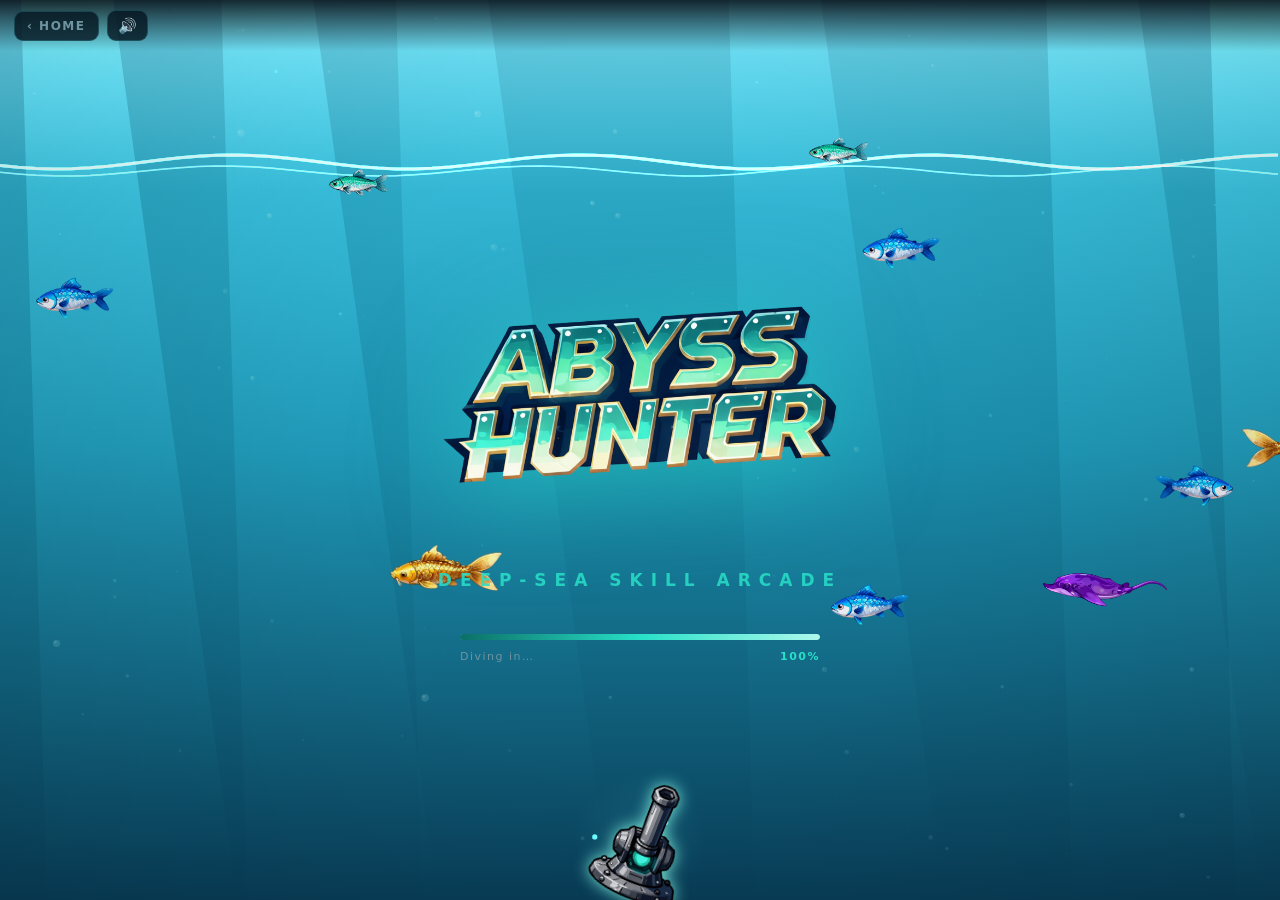
<file: fish-hunter/index.html>
<!DOCTYPE html>
<html lang="en">
<head>
<meta charset="UTF-8">
<meta name="viewport" content="width=device-width, initial-scale=1.0, maximum-scale=1.0, user-scalable=no">
<meta name="theme-color" content="#04111f">
<title>ABYSS HUNTER — Play</title>
<meta name="description" content="Play ABYSS HUNTER — a deep-sea skill arcade. Aim, fire, chain combos and out-hunt the table on a shared seeded board.">
<meta property="og:title" content="ABYSS HUNTER — Deep-Sea Skill Arcade">
<meta property="og:description" content="Dive the abyss. Out-hunt the table. Top 3 win the pot.">
<meta property="og:image" content="https://nextbytegames.com/assets/logo.png">
<meta property="og:type" content="website">
<meta name="twitter:card" content="summary_large_image">
<link rel="icon" type="image/png" href="assets/logo.png">
<link rel="manifest" href="/manifest.json">
<link rel="apple-touch-icon" href="/assets/icon-192.png">
<meta name="apple-mobile-web-app-capable" content="yes">
<meta name="apple-mobile-web-app-title" content="Abyss Hunter">
<link rel="stylesheet" href="style.css">
</head>
<body>

<!-- ══════════ GAME SHELL ══════════ -->
<div id="shell">

  <!-- top HUD — three zones: utility · score/time/combo · credits/exit -->
  <header id="hud">
    <div class="hud-zone hud-left">
      <a id="back-btn" href="/" title="Back to Home">‹ HOME</a>
      <button id="mute-btn" title="Sound on/off">🔊</button>
    </div>

    <div class="hud-zone hud-center">
      <div class="hud-block score-block">
        <span class="hud-label">SCORE</span>
        <span class="hud-value" id="hud-score">0</span>
      </div>
      <div class="hud-block">
        <span class="hud-label">TIME</span>
        <span class="hud-value" id="hud-time">90</span>
      </div>
      <div class="hud-block combo-block" id="combo-block">
        <span class="hud-label">COMBO</span>
        <span class="hud-value combo" id="hud-combo">x1</span>
        <div class="combo-meter"><div class="combo-fill" id="combo-fill"></div></div>
      </div>
    </div>

    <div class="hud-zone hud-right">
      <div id="wallet-hud" title="Your credits"><span class="coin-ico"></span><span id="wallet-val">0</span></div>
      <button id="exit-btn" title="Exit to menu">⤬ EXIT</button>
    </div>

    <!-- kept for game-state JS; hidden in-play (lobby shows its own pills) -->
    <div id="balance-hud" title="Your balance" style="display:none"><span class="coin-ico"></span><span id="bal-val">10,000</span></div>
    <div id="xp-hud" title="Your XP" style="display:none"><span class="xp-ico">⭐</span><span id="xp-val">0</span> XP</div>
    <div class="hud-block" style="display:none"><span class="hud-label">CREDITS</span><span class="credits-val"><span class="coin-ico"></span><span class="hud-value gold" id="hud-credits">0</span></span></div>
  </header>

  <!-- the game canvas -->
  <canvas id="game"></canvas>

  <!-- center-screen event callout (boss · big catch · combo milestones) -->
  <div id="callout" class="callout"></div>

  <!-- bottom weapon bar -->
  <footer id="weapon-bar">
    <button class="wpn-btn" id="wpn-down" aria-label="Lower weapon power">−</button>
    <div class="wpn-info">
      <span class="wpn-label">CANNON</span>
      <span class="wpn-level" id="wpn-level">LV 1</span>
      <span class="wpn-cost" id="wpn-cost">cost 1 / shot</span>
    </div>
    <button class="wpn-btn" id="wpn-up" aria-label="Raise weapon power">+</button>
    <button id="wpn-mode" class="wpn-mode">SPREAD</button>
  </footer>

</div>

<!-- ══════════ BOOT / SPLASH ══════════ -->
<div id="overlay-boot" class="overlay boot">
  <div class="boot-inner">
    <!-- ludo.ai hook: drop assets/logo.png and it replaces the text logo automatically -->
    <img id="boot-logo-img" alt="" />
    <div id="boot-logo-text" class="boot-logo">ABYSS<span>HUNTER</span></div>
    <div class="boot-sub">DEEP-SEA SKILL ARCADE</div>

    <div class="loading-wrap">
      <div class="loading-track"><div id="loading-fill" class="loading-fill"></div></div>
      <div class="loading-row">
        <span id="loading-msg">Charting the depths…</span>
        <span id="loading-pct">0%</span>
      </div>
    </div>
  </div>
</div>

<!-- ══════════ MENU / LOBBY OVERLAY ══════════ -->
<div id="overlay-start" class="overlay lobby2 hidden">
  <div class="lobby2-inner">

    <!-- persistent lobby top bar -->
    <header class="lobby-bar">
      <div class="lobby-brand">
        <img id="menu-logo-img" class="menu-logo-img2" alt="ABYSS HUNTER" />
        <div class="ov-logo lobby2-logotext" id="menu-logo-text">ABYSS<span>HUNTER</span></div>
      </div>
      <div class="lobby-bar-right">
        <div class="stat-pill bal" title="Your balance"><span class="coin-ico"></span><span id="lobby-wallet">0</span></div>
        <div class="stat-pill xp" title="Your XP"><span class="xp-ico">⭐</span><span id="lobby-xp">0</span> XP</div>
        <a class="pill-btn" href="/" title="Back to Portal">‹ PORTAL</a>
      </div>
    </header>

    <!-- the lobby proper -->
    <div id="rooms-view" class="rooms-view">

      <!-- featured weekly tournament banner -->
      <div class="lobby-banner">
        <div class="banner-main">
          <div class="banner-kicker">WEEKLY TOURNAMENT · TOP 3 WIN THE POT</div>
          <div class="banner-title">DIVE THE ABYSS. OUT-HUNT THE TABLE.</div>
          <div class="banner-sub" id="menu-daily">Daily challenge — same fish for all</div>
        </div>
        <button id="btn-practice" class="banner-cta">FREE PRACTICE ›</button>
      </div>

      <div class="rooms-head">
        <div class="rooms-title">CHOOSE A TABLE</div>
        <div class="rooms-sub">Same seeded board for everyone &middot; best score wins &middot; 90s</div>
        <div class="rooms-actions">
          <button id="btn-daily" class="rooms-act-btn">🎯 DAILY QUESTS</button>
          <button id="btn-skins" class="rooms-act-btn">🎨 CANNON SKINS</button>
        </div>
      </div>

      <div class="lobby-main">
        <div id="rooms-list" class="rooms-list"></div>
        <aside class="lobby-side">
          <div class="panel-title">WEEKLY · BEST SCORES</div>
          <div class="prize-line">WEEKLY PRIZE — TOP 3 WIN</div>
          <div id="menu-lb" class="weekly-lb"></div>
          <details class="how-to">
            <summary>How to play</summary>
            <div class="ov-rules">
              <div class="rule"><span class="rk">AIM</span> Move your pointer — the cannon tracks it.</div>
              <div class="rule"><span class="rk">FIRE</span> Click / tap and hold to shoot.</div>
              <div class="rule"><span class="rk">POWER</span> Shoot the glowing orbs to activate power-ups.</div>
              <div class="rule"><span class="rk">GOAL</span> Highest score before the clock runs out.</div>
            </div>
          </details>
        </aside>
      </div>

    </div>
    <div id="soon-msg" class="soon-msg"></div>
  </div>
</div>

<!-- GAME OVER OVERLAY -->
<div id="overlay-end" class="overlay hidden">
  <div class="ov-card">
    <div class="ov-result">RUN COMPLETE</div>
    <div class="end-score" id="end-score">0</div>
    <div class="end-line">Best hunt this run: <strong id="end-biggest">—</strong></div>
    <div class="end-line" id="end-pb"></div>
    <div class="end-stats" id="end-stats"></div>
    <div class="end-daily" id="end-daily"></div>
    <div class="end-lb" id="end-lb"></div>
    <button id="btn-again" class="big-btn">HUNT AGAIN</button>
    <a class="text-link" href="/">← Back to Home</a>
  </div>
</div>

<!-- CREDITS / PROFILE -->
<div id="overlay-credits" class="overlay hidden">
  <div class="ov-card">
    <div class="ov-result">YOUR PROFILE</div>
    <div id="credits-stats" class="credits-stats"></div>
    <button id="credits-close" class="big-btn">DONE</button>
  </div>
</div>

<!-- MULTIPLAYER table choice -->
<div id="overlay-multi" class="overlay hidden">
  <div class="ov-card">
    <div class="ov-result">MULTIPLAYER</div>
    <p class="ov-tag">Same seeded board for everyone — best score wins.</p>
    <div class="ov-mode" id="multi-mode">
      <button class="mode-btn" data-fmt="1v1">
        <span class="mode-name">1v1 DUEL</span>
        <span class="mode-sub">head to head · winner takes the pot</span>
      </button>
      <button class="mode-btn" data-fmt="4p">
        <span class="mode-name">4 PLAYERS</span>
        <span class="mode-sub">4-player table · top finishers cash</span>
      </button>
    </div>
    <a id="multi-close" class="text-link">← Back</a>
  </div>
</div>

<!-- SEAT selection -->
<div id="overlay-seat" class="overlay hidden">
  <div class="ov-card seat-card">
    <div class="ov-result">PICK YOUR SEAT</div>
    <p class="ov-tag" id="seat-sub">Choose where you sit.</p>
    <div class="seat-table" id="seat-table"></div>
    <a id="seat-close" class="text-link">← Back</a>
  </div>
</div>

<!-- CANNON SHOP -->
<div id="overlay-daily" class="overlay hidden">
  <div class="ov-card">
    <div class="ov-result">DAILY QUESTS</div>
    <div id="daily-list" class="daily-list"></div>
    <button id="daily-close" class="big-btn">DONE</button>
  </div>
</div>

<div id="overlay-shop" class="overlay hidden">
  <div class="ov-card shop-card">
    <div class="ov-result">CANNON SHOP</div>
    <div class="shop-wallet">You have <strong id="shop-wallet">0</strong> XP</div>
    <div id="shop-grid" class="shop-grid"></div>
    <button id="shop-close" class="big-btn">DONE</button>
  </div>
</div>

<script src="wallet.js"></script>
<script>(function(){var s=document.createElement("script");s.src="game.js";document.body.appendChild(s);})();</script>
<script type="module" src="tournament.js"></script>
<script>if('serviceWorker' in navigator){window.addEventListener('load',function(){navigator.serviceWorker.register('/sw.js',{scope:'/'}).catch(function(){});});}</script>
</body>
</html>
</file>
<file: fish-hunter/style.css>
/* ══════════════════════════════════════════════
   ABYSS HUNTER — mature deep-sea shooting arcade
   ══════════════════════════════════════════════ */

:root{
  --bg-0:#02080f;
  --bg-1:#04121f;
  --bg-2:#082236;
  --teal:#28e0c8;
  --teal-dim:#137e75;
  --gold:#ffce63;
  --gold-deep:#e8a32c;
  --ink:#cfe9ef;
  --ink-dim:#6f93a0;
  --danger:#ff5d6c;
  --glass:rgba(8,30,46,.62);
  --glass-line:rgba(70,200,210,.22);
  --font:'Segoe UI',system-ui,-apple-system,sans-serif;
}

*{margin:0;padding:0;box-sizing:border-box;-webkit-tap-highlight-color:transparent;}

html,body{
  height:100%;width:100%;overflow:hidden;background:var(--bg-0);
  font-family:var(--font);color:var(--ink);
  user-select:none;-webkit-user-select:none;
  overscroll-behavior:none;
}

/* ── SHELL ── */
#shell{position:fixed;inset:0;display:flex;flex-direction:column;}

#game{
  flex:1;display:block;width:100%;height:100%;
  touch-action:none;cursor:crosshair;
}

/* ── TOP HUD ── */
#hud{
  position:absolute;top:0;left:0;right:0;z-index:5;
  display:flex;align-items:center;gap:10px;
  padding:10px 14px;
  background:linear-gradient(180deg,rgba(2,8,15,.85) 0%,rgba(2,8,15,0) 100%);
  pointer-events:none;
}
#hud .hud-block{pointer-events:none;}

#back-btn{
  pointer-events:auto;
  font-size:12px;letter-spacing:1.5px;font-weight:700;
  color:var(--ink-dim);text-decoration:none;
  padding:7px 12px;border:1px solid var(--glass-line);border-radius:9px;
  background:var(--glass);backdrop-filter:blur(6px);
  transition:.18s;white-space:nowrap;
}
#back-btn:hover{color:var(--teal);border-color:var(--teal);}

#mute-btn{
  pointer-events:auto;font-size:15px;line-height:1;cursor:pointer;
  padding:7px 10px;border:1px solid var(--glass-line);border-radius:9px;
  background:var(--glass);backdrop-filter:blur(6px);transition:.16s;
}
#mute-btn:hover{border-color:var(--teal);}
#mute-btn:active{transform:scale(.92);}

.hud-block{
  display:flex;flex-direction:column;align-items:center;
  min-width:62px;padding:5px 12px;border-radius:11px;
  background:var(--glass);border:1px solid var(--glass-line);
  backdrop-filter:blur(6px);
}
.hud-label{font-size:9px;letter-spacing:2px;color:var(--ink-dim);font-weight:700;}
.hud-value{font-size:20px;font-weight:800;line-height:1.05;letter-spacing:.5px;
  font-variant-numeric:tabular-nums;text-shadow:0 0 14px rgba(40,224,200,.4);}
.hud-value.gold{color:var(--gold);text-shadow:0 0 14px rgba(255,206,99,.45);}
.hud-value.combo{color:var(--teal);}

#exit-btn{
  pointer-events:auto;display:none;margin-left:8px;
  font-size:12px;letter-spacing:1.5px;font-weight:800;
  color:var(--danger);text-decoration:none;cursor:pointer;
  padding:8px 13px;border:1px solid rgba(255,93,108,.4);border-radius:9px;
  background:rgba(255,93,108,.08);backdrop-filter:blur(6px);
  transition:.16s;white-space:nowrap;
}
#exit-btn:hover{background:rgba(255,93,108,.2);border-color:var(--danger);
  box-shadow:0 0 18px rgba(255,93,108,.35);}
#exit-btn:active{transform:scale(.94);}
body.playing #exit-btn{display:block;}

.combo-block{margin-left:auto;transition:transform .15s,opacity .25s;opacity:.55;}
.combo-block.live{opacity:1;transform:scale(1.06);
  box-shadow:0 0 22px rgba(40,224,200,.35);border-color:var(--teal);}

/* ── WEAPON BAR ── */
#weapon-bar{
  position:absolute;bottom:14px;left:14px;z-index:5;
  display:flex;align-items:center;gap:12px;
  padding:7px 9px;border-radius:14px;
  background:var(--glass);border:1px solid var(--glass-line);
  backdrop-filter:blur(8px);box-shadow:0 8px 30px rgba(0,0,0,.4);
}
.wpn-btn{
  width:42px;height:42px;border-radius:12px;font-size:24px;font-weight:700;
  color:var(--ink);background:rgba(40,224,200,.08);
  border:1px solid var(--glass-line);cursor:pointer;transition:.14s;
  display:flex;align-items:center;justify-content:center;line-height:1;
}
.wpn-btn:hover{background:rgba(40,224,200,.2);border-color:var(--teal);color:var(--teal);}
.wpn-btn:active{transform:scale(.92);}
.wpn-info{display:flex;flex-direction:column;align-items:center;min-width:120px;}
.wpn-label{font-size:9px;letter-spacing:3px;color:var(--ink-dim);font-weight:700;}
.wpn-level{font-size:18px;font-weight:800;color:var(--gold);letter-spacing:1px;}
.wpn-cost{font-size:10px;color:var(--ink-dim);letter-spacing:.5px;}

/* HUD stats + weapon bar appear ONLY in-game; PORTAL button always shows */
.hud-block{display:none;}
body.playing .hud-block{display:flex;}
#weapon-bar{display:none;}
body.playing #weapon-bar{display:flex;}

/* ── OVERLAYS ── */
.overlay{
  position:fixed;inset:0;z-index:20;
  display:flex;align-items:center;justify-content:center;padding:20px;
  background:radial-gradient(circle at 50% 35%,rgba(8,40,60,.55),rgba(2,8,15,.93));
  backdrop-filter:blur(4px);
}
.overlay.hidden{display:none;}

/* ── BOOT / SPLASH ── */
.overlay.boot{
  background:transparent;backdrop-filter:none;
  transition:opacity .6s ease;flex-direction:column;
}
.overlay.boot.fade{opacity:0;pointer-events:none;}
.boot-inner{display:flex;flex-direction:column;align-items:center;
  animation:bootRise .9s cubic-bezier(.2,.8,.2,1) both;}
@keyframes bootRise{from{opacity:0;transform:translateY(24px) scale(.96);}to{opacity:1;transform:none;}}

#boot-logo-img{max-width:min(84vw,560px);display:none;
  filter:drop-shadow(0 12px 50px rgba(40,224,200,.5));
  animation:logoFloat 4s ease-in-out infinite;}
.boot-logo{
  font-size:clamp(54px,15vw,128px);font-weight:900;letter-spacing:5px;line-height:.84;
  text-align:center;color:#eafcff;
  text-shadow:0 0 50px rgba(40,224,200,.65),0 0 120px rgba(40,224,200,.35),0 8px 36px rgba(0,0,0,.7);
  animation:logoGlow 2.6s ease-in-out infinite,logoFloat 4s ease-in-out infinite;
}
.boot-logo span{display:block;color:var(--teal);
  background:linear-gradient(180deg,#aef9ec,#28e0c8 55%,#1aa897);
  -webkit-background-clip:text;background-clip:text;-webkit-text-fill-color:transparent;
  text-shadow:0 0 60px rgba(40,224,200,.9);}
@keyframes logoGlow{0%,100%{filter:brightness(1);}50%{filter:brightness(1.2);}}
@keyframes logoFloat{0%,100%{transform:translateY(0);}50%{transform:translateY(-12px);}}
.boot-sub{margin-top:18px;font-size:clamp(12px,2.6vw,17px);letter-spacing:8px;
  color:var(--teal);font-weight:700;opacity:.85;
  animation:subPulse 2.6s ease-in-out infinite;}
@keyframes subPulse{0%,100%{opacity:.5;}50%{opacity:.95;}}

/* dive transition — title plunges upward as the camera sinks */
.overlay.boot.dive .boot-inner{animation:diveUp .9s cubic-bezier(.5,0,.85,.3) forwards;}
@keyframes diveUp{to{transform:translateY(-72vh) scale(1.35);opacity:0;filter:blur(6px);}}

.loading-wrap{margin-top:44px;width:min(78vw,360px);}
.loading-track{height:6px;border-radius:6px;overflow:hidden;
  background:rgba(120,220,230,.12);box-shadow:inset 0 0 0 1px rgba(120,220,230,.15);}
.loading-fill{height:100%;width:0%;border-radius:6px;
  background:linear-gradient(90deg,#0b6f66,#28e0c8,#aef9ec);
  box-shadow:0 0 18px rgba(40,224,200,.7);transition:width .12s linear;}
.loading-row{display:flex;justify-content:space-between;margin-top:10px;
  font-size:11px;letter-spacing:1.5px;color:var(--ink-dim);font-variant-numeric:tabular-nums;}
#loading-pct{color:var(--teal);font-weight:800;}

.ov-card{
  width:min(440px,94vw);max-height:94vh;overflow:auto;text-align:center;
  padding:30px 26px;border-radius:22px;
  background:linear-gradient(165deg,rgba(10,34,52,.96),rgba(3,14,24,.97));
  border:1px solid var(--glass-line);
  box-shadow:0 20px 70px rgba(0,0,0,.6),inset 0 1px 0 rgba(120,220,230,.12);
}

.ov-logo{
  font-size:40px;font-weight:900;letter-spacing:3px;line-height:.95;
  color:var(--ink);text-shadow:0 0 30px rgba(40,224,200,.5);
}
.ov-logo span{display:block;color:var(--teal);font-size:40px;}
.ov-tag{margin:14px 0 18px;font-size:13px;line-height:1.5;color:var(--ink-dim);}

.ov-rules{
  text-align:left;display:flex;flex-direction:column;gap:9px;
  margin-bottom:18px;padding:14px;border-radius:14px;
  background:rgba(0,0,0,.22);border:1px solid rgba(70,200,210,.12);
}
.rule{font-size:12.5px;color:var(--ink);line-height:1.4;}
.rk{display:inline-block;min-width:54px;margin-right:8px;
  font-weight:800;font-size:11px;letter-spacing:1px;color:var(--gold);}

.ov-mode{display:flex;gap:10px;margin-bottom:20px;}
.mode-btn{
  flex:1;padding:12px 8px;border-radius:13px;cursor:pointer;transition:.16s;
  background:rgba(40,224,200,.05);border:1px solid var(--glass-line);
  display:flex;flex-direction:column;gap:3px;color:var(--ink);
}
.mode-btn .mode-name{font-size:13px;font-weight:800;letter-spacing:1px;}
.mode-btn .mode-sub{font-size:10px;color:var(--ink-dim);}
.mode-btn:hover{border-color:var(--teal-dim);}
.mode-btn.active{background:rgba(40,224,200,.16);border-color:var(--teal);
  box-shadow:0 0 22px rgba(40,224,200,.25);}
.mode-btn.active .mode-name{color:var(--teal);}

.big-btn{
  width:100%;padding:15px;border:none;border-radius:14px;cursor:pointer;
  font-size:17px;font-weight:900;letter-spacing:2px;color:#03161a;
  background:linear-gradient(135deg,var(--teal),#7ff0dd);
  box-shadow:0 8px 26px rgba(40,224,200,.4);transition:.16s;
}
.big-btn:hover{transform:translateY(-2px);box-shadow:0 12px 34px rgba(40,224,200,.55);}
.big-btn:active{transform:translateY(0);}

.ov-best{margin-top:14px;font-size:12px;color:var(--ink-dim);}
.ov-best strong{color:var(--gold);}

/* ── LOBBY MENU ── */
.ov-card.lobby{width:min(560px,95vw);}
.menu-logo-img{display:none;max-width:min(76vw,360px);margin:0 auto 4px;
  filter:drop-shadow(0 8px 30px rgba(40,224,200,.45));}
.lobby .ov-tag{margin:8px 0 16px;}

.daily-card{
  display:flex;flex-direction:column;align-items:center;gap:2px;
  padding:10px 14px;margin-bottom:16px;border-radius:13px;
  background:linear-gradient(135deg,rgba(40,224,200,.14),rgba(40,224,200,.04));
  border:1px solid var(--teal);box-shadow:0 0 22px rgba(40,224,200,.18);
}
.daily-card .dc-tag{font-size:10px;letter-spacing:3px;font-weight:800;color:var(--teal);}
.daily-card b{font-size:18px;color:var(--ink);font-variant-numeric:tabular-nums;letter-spacing:1px;}
.daily-card .dc-sub{font-size:10.5px;color:var(--ink-dim);letter-spacing:.5px;}

.lobby-grid{display:grid;grid-template-columns:1fr 1fr;gap:12px;margin-bottom:18px;}
.lobby-panel{padding:12px;border-radius:13px;text-align:left;
  background:rgba(0,0,0,.24);border:1px solid rgba(70,200,210,.12);}
.panel-title{font-size:10px;letter-spacing:2px;font-weight:800;color:var(--ink-dim);
  text-align:center;margin-bottom:10px;}
.st-row{display:flex;justify-content:space-between;align-items:center;
  font-size:12.5px;color:var(--ink-dim);padding:4px 0;}
.st-row b{color:var(--ink);font-variant-numeric:tabular-nums;}
#menu-lb .lb-row{padding:5px 8px;font-size:12px;gap:7px;}
#menu-lb .lb-empty{font-size:11px;color:var(--ink-dim);text-align:center;padding:14px 4px;}

.how-to{margin-top:14px;text-align:left;}
.how-to summary{cursor:pointer;font-size:11px;letter-spacing:1.5px;color:var(--ink-dim);
  font-weight:700;text-align:center;list-style:none;padding:6px;}
.how-to summary::-webkit-details-marker{display:none;}
.how-to summary:hover{color:var(--teal);}
.how-to .ov-rules{margin-top:10px;margin-bottom:0;}

@media (max-width:480px){
  .lobby-grid{grid-template-columns:1fr;}
}

.ov-result{font-size:14px;letter-spacing:4px;color:var(--ink-dim);font-weight:700;}
.end-score{font-size:60px;font-weight:900;color:var(--teal);line-height:1.1;
  margin:6px 0 14px;text-shadow:0 0 36px rgba(40,224,200,.55);
  font-variant-numeric:tabular-nums;}
.end-line{font-size:13px;color:var(--ink-dim);margin-bottom:6px;}
.end-line strong{color:var(--gold);}
.end-pb-hit{color:var(--gold)!important;font-weight:800;letter-spacing:1px;}
.end-stats{display:flex;justify-content:center;gap:18px;flex-wrap:wrap;
  margin:14px 0 20px;}
.end-stats .es{display:flex;flex-direction:column;}
.end-stats .es b{font-size:20px;color:var(--ink);font-variant-numeric:tabular-nums;}
.end-stats .es span{font-size:10px;letter-spacing:1.5px;color:var(--ink-dim);}
.menu-daily{margin:-6px 0 18px;font-size:11px;letter-spacing:1.5px;color:var(--teal);
  font-weight:700;opacity:.85;text-align:center;}
.end-daily{font-size:11.5px;letter-spacing:.5px;color:var(--teal);margin:2px 0 14px;}
.end-lb{margin:0 auto 18px;width:min(320px,90%);text-align:left;}
.lb-title{font-size:10px;letter-spacing:2px;color:var(--ink-dim);font-weight:800;
  text-align:center;margin-bottom:8px;}
.lb-row{display:flex;align-items:center;gap:10px;padding:6px 12px;border-radius:9px;
  font-size:13px;margin-bottom:4px;background:rgba(0,0,0,.22);border:1px solid rgba(70,200,210,.10);}
.lb-row.me{background:rgba(40,224,200,.14);border-color:var(--teal);}
.lb-rk{min-width:22px;text-align:center;font-weight:800;}
.lb-nm{flex:1;color:var(--ink);overflow:hidden;text-overflow:ellipsis;white-space:nowrap;}
.lb-row.me .lb-nm{color:var(--teal);font-weight:700;}
.lb-sc{color:var(--gold);font-weight:800;font-variant-numeric:tabular-nums;}

.text-link{display:inline-block;margin-top:14px;font-size:12px;color:var(--ink-dim);
  text-decoration:none;letter-spacing:1px;}
.text-link:hover{color:var(--teal);}

@media (max-width:480px){
  .hud-value{font-size:16px;}
  .hud-block{min-width:50px;padding:4px 8px;}
  .ov-logo,.ov-logo span{font-size:32px;}
  .end-score{font-size:48px;}
}


/* menu juice */
@keyframes panelIn{from{opacity:0;transform:translateY(14px);}to{opacity:1;transform:none;}}
@keyframes dailyGlow{0%,100%{box-shadow:0 0 18px rgba(40,224,200,.18);}50%{box-shadow:0 0 34px rgba(40,224,200,.45);}}
@keyframes shine{0%{left:-60%;}55%{left:140%;}100%{left:140%;}}
.lobby .daily-card{animation:panelIn .5s .05s both, dailyGlow 3.4s ease-in-out 1s infinite;overflow:hidden;}
.lobby .lobby-grid{animation:panelIn .5s .12s both;}
.lobby .ov-mode{animation:panelIn .5s .19s both;}
.lobby > .big-btn{animation:panelIn .5s .26s both;}
.big-btn{position:relative;overflow:hidden;}
.big-btn::after{content:'';position:absolute;top:0;left:-60%;width:40%;height:100%;
  background:linear-gradient(100deg,transparent,rgba(255,255,255,.5),transparent);
  transform:skewX(-20deg);animation:shine 3.4s ease-in-out infinite;pointer-events:none;}
.lobby-panel{transition:transform .15s,border-color .15s;}
.lobby-panel:hover{transform:translateY(-2px);border-color:rgba(40,224,200,.4);}

/* coins-to-HUD pop */
#hud-credits{display:inline-block;}
.coin-pop{animation:coinPop .32s ease;}
@keyframes coinPop{0%{transform:scale(1);}40%{transform:scale(1.28);filter:brightness(1.7);}100%{transform:scale(1);}}

/* LOBBY v2: clear background, left menu, right weekly board */
.overlay.lobby2{background:transparent!important;backdrop-filter:none!important;pointer-events:none;
  flex-direction:column;justify-content:flex-start;padding:3vh 4vw;}
.lobby2-inner{width:100%;max-width:1080px;margin:0 auto;display:flex;flex-direction:column;align-items:center;gap:16px;}
.lobby2 .menu-logo-img2{display:none;max-width:min(54vw,280px);pointer-events:none;filter:drop-shadow(0 8px 30px rgba(40,224,200,.5));}
.lobby2 .lobby2-logotext{font-size:clamp(32px,6.5vw,60px);}
.lobby2-cols{width:100%;display:flex;justify-content:space-between;align-items:flex-start;gap:24px;}
.lobby2-left{pointer-events:auto;width:min(300px,44%);display:flex;flex-direction:column;gap:11px;}
.lobby2-right{pointer-events:auto;width:min(320px,44%);background:var(--glass);border:1px solid var(--glass-line);border-radius:16px;padding:14px;backdrop-filter:blur(6px);}
.lobby2 .how-to{pointer-events:auto;}
.menu-cta{pointer-events:auto;width:100%;padding:15px;border:none;border-radius:14px;cursor:pointer;font-size:17px;font-weight:900;letter-spacing:2px;color:#03161a;background:linear-gradient(135deg,var(--teal),#7ff0dd);box-shadow:0 8px 26px rgba(40,224,200,.4);transition:.16s;}
.menu-cta:hover{transform:translateY(-2px);box-shadow:0 12px 34px rgba(40,224,200,.55);}
.menu-cta.secondary{background:rgba(8,30,46,.72);color:var(--ink);border:1px solid var(--glass-line);box-shadow:none;display:flex;justify-content:center;align-items:center;gap:8px;font-size:14px;letter-spacing:1.5px;}
.menu-cta.secondary:hover{transform:translateY(-1px);border-color:var(--teal);}
.menu-cta .soon{font-size:9px;letter-spacing:1px;color:var(--gold);border:1px solid var(--gold);border-radius:6px;padding:1px 5px;}
.daily-mini{font-size:10.5px;letter-spacing:.5px;color:var(--teal);text-align:center;font-weight:700;background:rgba(40,224,200,.08);border:1px solid var(--glass-line);border-radius:10px;padding:7px;}
.soon-msg{font-size:11px;color:var(--gold);text-align:center;height:14px;opacity:0;transition:opacity .2s;letter-spacing:.5px;}
.soon-msg.show{opacity:1;}
.weekly-lb{max-height:240px;overflow:auto;}
.weekly-lb .lb-empty{font-size:11px;color:var(--ink-dim);text-align:center;padding:24px 6px;}
@media (max-width:560px){ .lobby2-cols{flex-direction:column;align-items:stretch;} .lobby2-left,.lobby2-right{width:100%;} }

/* daily reward + victory confetti + prize */
.ov-card{position:relative;}
.ov-card.record{box-shadow:0 0 60px rgba(255,206,99,.5),0 20px 70px rgba(0,0,0,.6);}
.confetti-wrap{position:absolute;inset:0;overflow:hidden;pointer-events:none;border-radius:22px;}
.confetti{position:absolute;top:-18px;width:8px;height:14px;border-radius:2px;animation:confFall linear forwards;}
@keyframes confFall{from{transform:translateY(-18px) rotate(0);}to{transform:translateY(560px) rotate(720deg);}}
.dr-claim{width:100%;padding:11px;border:none;border-radius:12px;cursor:pointer;font-weight:800;letter-spacing:1px;font-size:13px;color:#2a1c00;background:linear-gradient(135deg,#ffce63,#ffe7a8);box-shadow:0 6px 20px rgba(255,206,99,.4);animation:dailyGlow 2.4s ease-in-out infinite;}
.dr-claim:hover{transform:translateY(-1px);}
.dr-done{font-size:11px;color:var(--ink-dim);text-align:center;padding:6px;letter-spacing:.5px;}
.prize-line{font-size:10px;letter-spacing:1.5px;color:var(--gold);text-align:center;font-weight:800;margin:-4px 0 10px;}

/* credits coin icon */
.credits-val{display:flex;align-items:center;gap:5px;justify-content:center;}
.coin-ico{width:17px;height:17px;border-radius:50%;flex:0 0 auto;
  background:url(assets/coin.png) center/contain no-repeat, radial-gradient(circle at 35% 30%,#fff0bf,#ffce63 55%,#dd9418);
  box-shadow:0 0 6px rgba(255,206,99,.55), inset 0 0 0 1.5px #b8801a;}

/* cannon shop */
.shop-card{width:min(540px,95vw);}
.shop-wallet{font-size:12px;color:var(--ink-dim);margin:6px 0 16px;}
.shop-wallet strong{color:var(--gold);}
.shop-grid{display:grid;grid-template-columns:repeat(auto-fit,minmax(94px,1fr));gap:10px;margin-bottom:18px;}
.shop-cell{padding:9px;border-radius:12px;background:rgba(0,0,0,.25);border:1px solid rgba(70,200,210,.12);display:flex;flex-direction:column;align-items:center;gap:6px;}
.shop-cell.sel{border-color:var(--teal);box-shadow:0 0 16px rgba(40,224,200,.25);}
.shop-prev{width:72px;height:72px;}
.shop-nm{font-size:10px;letter-spacing:1px;font-weight:800;}
.shop-btn{width:100%;padding:7px;border:none;border-radius:8px;cursor:pointer;font-size:10px;font-weight:800;letter-spacing:.5px;color:#03161a;background:linear-gradient(135deg,var(--teal),#7ff0dd);}
.shop-btn:disabled{opacity:.75;cursor:default;background:rgba(8,30,46,.7);color:var(--ink-dim);}
.shop-btn.locked{color:var(--ink-dim);}

/* lobby supreme */
.lobby2 .menu-logo-img2{max-width:min(62vw,360px);}
.lobby2 .lobby2-logotext{font-size:clamp(38px,8vw,76px);text-shadow:0 0 50px rgba(40,224,200,.55),0 0 110px rgba(40,224,200,.3);}
.menu-cta.cta-play{font-size:21px;padding:18px;letter-spacing:4px;box-shadow:0 10px 34px rgba(40,224,200,.55);animation:playPulse 2.6s ease-in-out infinite;}
@keyframes playPulse{0%,100%{box-shadow:0 10px 30px rgba(40,224,200,.45);}50%{box-shadow:0 12px 46px rgba(40,224,200,.8);}}
.menu-cta.cta-play:hover{transform:translateY(-3px);}
.weekly-lb{max-height:330px;}
.lobby2-right{padding:16px;}
.credits-stats{margin:8px 0 18px;text-align:left;}
.credits-stats .st-row{font-size:14px;padding:8px 4px;border-bottom:1px solid rgba(70,200,210,.08);}

/* fire-mode toggle */
.wpn-mode{margin-left:8px;padding:8px 12px;border-radius:11px;font-size:11px;font-weight:800;letter-spacing:1px;cursor:pointer;color:var(--teal);background:rgba(40,224,200,.08);border:1px solid var(--glass-line);transition:.14s;white-space:nowrap;}
.wpn-mode:hover{border-color:var(--teal);}
.wpn-mode.focus{color:var(--gold);background:rgba(255,206,99,.1);border-color:var(--gold);}

#wallet-hud{display:flex;align-items:center;gap:5px;margin-left:2px;padding:4px 9px;border-radius:11px;background:rgba(0,0,0,.30);border:1px solid rgba(255,206,99,.38);}
#wallet-hud .coin-ico{width:16px;height:16px;}
#wallet-val{font:800 14px/1 'Segoe UI',sans-serif;color:#ffce63;}

.seat-card{max-width:640px;}
.seat-table{position:relative;width:min(560px,82vw);height:320px;margin:18px auto;border-radius:24px;background:radial-gradient(ellipse at center,rgba(20,70,80,.5),rgba(4,18,28,.7));border:1px solid rgba(80,200,200,.25);box-shadow:inset 0 0 40px rgba(0,0,0,.5);}
.seat-table::before{content:'\1F41F';position:absolute;left:50%;top:50%;transform:translate(-50%,-50%);font-size:34px;opacity:.45;}
.seat{position:absolute;width:108px;box-sizing:border-box;padding:12px 8px;border-radius:14px;text-align:center;background:rgba(8,26,36,.85);border:2px solid rgba(120,210,210,.35);cursor:pointer;transition:transform .12s,border-color .12s,background .12s;}
.seat:hover{transform:scale(1.07);border-color:#28e0c8;background:rgba(14,44,56,.95);}
.seat.taken{border-color:#ffce63;background:rgba(60,46,10,.9);transform:scale(1.04);cursor:default;}
.seat .seat-ico{font-size:30px;line-height:1;}
.seat .seat-lbl{font:800 12px/1.4 'Segoe UI',sans-serif;color:#cfe9ee;letter-spacing:.5px;margin-top:4px;}
.seat.taken .seat-lbl{color:#ffce63;}
.seat.left{left:7%;top:50%;margin-top:-46px;}
.seat.right{right:7%;top:50%;margin-top:-46px;}
.seat.tl{left:12%;top:9%;}
.seat.tr{right:12%;top:9%;}
.seat.bl{left:12%;bottom:9%;}
.seat.br{right:12%;bottom:9%;}

.rooms-head{text-align:center;margin:4px 0 14px;}
.rooms-title{font:900 22px 'Segoe UI',sans-serif;color:#aef9ec;letter-spacing:1px;}
.rooms-sub{font:600 13px 'Segoe UI',sans-serif;color:rgba(200,230,240,.7);margin-top:3px;}
.rooms-list{display:grid;grid-template-columns:1fr 1fr;gap:12px;max-height:56vh;overflow-y:auto;padding:4px 6px;}
.room-card{display:flex;align-items:center;gap:12px;background:linear-gradient(135deg,rgba(14,40,52,.92),rgba(8,24,34,.92));border:1px solid rgba(80,200,200,.25);border-radius:14px;padding:11px 13px;transition:border-color .15s,transform .12s;}
.room-card:hover{border-color:#28e0c8;transform:translateY(-2px);}
.room-logo img{width:52px;height:52px;object-fit:contain;filter:drop-shadow(0 2px 6px rgba(0,0,0,.5));}
.room-mid{flex:1;text-align:left;min-width:0;}
.room-name{font:800 16px 'Segoe UI',sans-serif;color:#eaf7ff;}
.room-meta{font:600 12px 'Segoe UI',sans-serif;color:rgba(190,220,230,.75);margin-top:2px;}
.room-players{font:700 11px 'Segoe UI',sans-serif;color:#7fd4ff;margin-top:4px;}
.room-right{text-align:center;flex:0 0 auto;}
.room-prize{font:800 13px 'Segoe UI',sans-serif;color:#ffce63;margin-bottom:6px;white-space:nowrap;}
.room-join{background:linear-gradient(135deg,#28e0c8,#1aa890);color:#03161a;font:900 14px 'Segoe UI',sans-serif;border:none;border-radius:10px;padding:8px 20px;cursor:pointer;transition:transform .1s,box-shadow .15s;}
.room-join:hover{transform:scale(1.05);box-shadow:0 4px 14px rgba(40,224,200,.45);}
.practice-link{display:inline-block;margin-top:14px;color:rgba(180,210,220,.7);font:600 13px 'Segoe UI',sans-serif;cursor:pointer;text-decoration:none;}
.practice-link:hover{color:#aef9ec;}

.wallet-bar{display:inline-block;margin-top:8px;padding:6px 16px;border-radius:20px;background:rgba(8,26,36,.8);border:1px solid rgba(255,206,99,.4);font:700 14px 'Segoe UI',sans-serif;color:#cfe9ee;}
.wallet-bar strong{color:#ffce63;}

.lobby-landing{display:flex;flex-direction:column;align-items:center;gap:20px;margin-top:18px;}
.multi-cta{font-size:26px;padding:18px 64px;letter-spacing:2px;}
.rooms-view{display:flex;flex-direction:column;align-items:center;width:100%;pointer-events:auto;}
.rooms-back{margin-top:14px;background:rgba(8,26,36,.85);border:1px solid rgba(127,212,255,.45);color:#cfe9ee;padding:10px 24px;border-radius:22px;font:700 14px 'Segoe UI',sans-serif;cursor:pointer;}
.rooms-back:hover{background:rgba(18,46,60,.95);}

/* Ensure hidden always beats the layout display on these panels (specificity fix) */
.rooms-view.hidden{display:none !important;}
#lobby-landing.hidden{display:none !important;}

/* landing wrapper must not affect layout — restore original lobby positioning */
#lobby-landing{display:contents;}

/* Balance chip in the top bar (next to the sound button) */
#balance-hud{display:flex;align-items:center;gap:5px;margin-left:2px;padding:4px 11px;border-radius:11px;background:rgba(0,0,0,.32);border:1px solid rgba(255,206,99,.45);}
#balance-hud .coin-ico{width:16px;height:16px;}
#bal-val{font:800 14px/1 'Segoe UI',sans-serif;color:#ffce63;}
#bal-val::before{content:'$';opacity:.85;}
/* Show balance only in the lobby; show the in-game credits coin only while playing */
body.playing #balance-hud{display:none;}
body:not(.playing) #wallet-hud{display:none;}

/* room group headers (1v1 / 6 PLAYERS / 8 PLAYERS) */
.rooms-section{grid-column:1/-1;margin:6px 2px 2px;padding-bottom:4px;font:800 13px 'Segoe UI',sans-serif;letter-spacing:1.5px;color:#9fe6dd;border-bottom:1px solid rgba(120,200,210,.18);text-transform:uppercase;}
.rooms-section:first-child{margin-top:0;}

/* ===== idea pass: simple cannon UI off, rooms-first full-screen lobby ===== */
#weapon-bar{display:none !important;}                 /* #3 no cannon-level bar */
.rooms-back{display:none !important;}                 /* #5 rooms ARE the lobby now */
.overlay.lobby2{align-items:flex-start !important;}
.lobby2-inner{max-width:96vw !important;gap:8px !important;padding-top:6px;}
.lobby2 .menu-logo-img2{max-width:min(28vw,170px) !important;}
.lobby2 .lobby2-logotext{font-size:clamp(24px,4.2vw,40px) !important;}
.rooms-view{width:100% !important;}
.rooms-head{margin-bottom:2px;}
.rooms-head .rooms-sub{font-size:11px;}
/* #6 fill the screen, no scroll: dense auto-fit grid + compact vertical cards */
.rooms-list{grid-template-columns:repeat(auto-fit,minmax(185px,1fr)) !important;max-height:none !important;overflow:visible !important;gap:9px !important;width:100% !important;}
.room-card{flex-direction:column !important;align-items:center !important;text-align:center !important;gap:4px !important;padding:11px 9px !important;}
.room-card:hover{transform:translateY(-3px);}
.room-logo img{width:38px !important;height:38px !important;}
.room-mid{display:flex;flex-direction:column;align-items:center;gap:1px;}
.room-name{font-size:14px !important;}
.room-meta,.room-players{font-size:10.5px !important;}
.room-right{display:flex;flex-direction:column;align-items:center;gap:6px;width:100%;margin-top:2px;}
.room-prize{font-size:15px !important;}
.room-join{width:100% !important;padding:8px 0 !important;}
.rooms-section{margin:4px 2px 0 !important;font-size:12px !important;}

/* ===== XP chip, daily/skins buttons, quests overlay ===== */
#xp-hud{display:flex;align-items:center;gap:5px;margin-left:2px;padding:4px 11px;border-radius:11px;background:rgba(0,0,0,.32);border:1px solid rgba(176,123,255,.5);font:800 14px 'Segoe UI',sans-serif;color:#cdaaff;}
#xp-hud .xp-ico{font-size:13px;}
body.playing #xp-hud{display:none;}
.rooms-actions{display:flex;justify-content:center;gap:10px;margin-top:8px;}
.rooms-act-btn{cursor:pointer;pointer-events:auto;background:rgba(8,30,42,.85);border:1px solid rgba(127,212,255,.45);color:#dbeef5;padding:8px 18px;border-radius:20px;font:800 12.5px 'Segoe UI',sans-serif;letter-spacing:.5px;transition:.15s;}
.rooms-act-btn:hover{border-color:#28e0c8;background:rgba(18,46,60,.95);transform:translateY(-1px);}
.daily-list{display:flex;flex-direction:column;gap:12px;margin:14px 0;text-align:left;}
.dq-login{font:700 13px 'Segoe UI',sans-serif;color:#ffce63;text-align:center;margin-bottom:2px;}
.dq-login b{color:#fff;}
.dq-item{background:rgba(8,26,36,.7);border:1px solid rgba(120,200,210,.18);border-radius:12px;padding:11px 13px;}
.dq-top{display:flex;justify-content:space-between;align-items:center;}
.dq-desc{font:800 14px 'Segoe UI',sans-serif;color:#eaf7ff;}
.dq-xp{font:800 13px 'Segoe UI',sans-serif;color:#cdaaff;}
.dq-bar{height:7px;border-radius:5px;background:rgba(255,255,255,.10);margin:8px 0 6px;overflow:hidden;}
.dq-fill{height:100%;border-radius:5px;background:linear-gradient(90deg,#28e0c8,#7ff0dd);transition:width .3s;}
.dq-bot{display:flex;justify-content:space-between;align-items:center;font:700 12px 'Segoe UI',sans-serif;}
.dq-prog{color:#9fb4c0;}
.dq-todo{color:#7fa6b4;}
.dq-claimed{color:#33e6a4;font-weight:800;}
.dq-claim{cursor:pointer;background:linear-gradient(135deg,#28e0c8,#7ff0dd);border:none;border-radius:16px;color:#03161a;font:800 12px 'Segoe UI',sans-serif;padding:5px 16px;}
.dq-claim:hover{filter:brightness(1.08);}

/* ===== lobby polish: full-width room grid + tighter top ===== */
.rooms-list{grid-template-columns:repeat(5,1fr) !important;gap:12px !important;}
@media (max-width:1100px){ .rooms-list{grid-template-columns:repeat(3,1fr) !important;} }
@media (max-width:680px){ .rooms-list{grid-template-columns:repeat(2,1fr) !important;} }
.lobby2-inner{padding-top:2px !important;gap:5px !important;}
.lobby2 .menu-logo-img2{max-width:min(20vw,130px) !important;}
.lobby2 .lobby2-logotext{font-size:clamp(22px,3.6vw,36px) !important;}
.rooms-head{margin-bottom:2px !important;}
.room-card{padding:14px 12px !important;gap:5px !important;}
.room-logo img{width:44px !important;height:44px !important;}

/* ===== compact lobby: fit all 3 room rows + JOIN with no scroll ===== */
.lobby2-inner{padding-top:0 !important;gap:2px !important;}
.lobby2 .menu-logo-img2{max-width:min(15vw,96px) !important;}
.lobby2 .lobby2-logotext{font-size:clamp(18px,2.8vw,28px) !important;}
.rooms-head{margin-bottom:0 !important;}
.rooms-head .rooms-title{font-size:18px !important;margin:0 !important;}
.rooms-head .rooms-sub{font-size:10px !important;}
.rooms-actions{margin-top:4px !important;}
.rooms-act-btn{padding:5px 14px !important;font-size:11px !important;}
.rooms-list{gap:7px !important;}
.rooms-section{margin:1px 2px 0 !important;font-size:11px !important;padding-bottom:2px !important;}
.room-card{padding:6px 8px !important;gap:1px !important;}
.room-logo img{width:28px !important;height:28px !important;}
.room-name{font-size:12px !important;}
.room-meta,.room-players{font-size:9px !important;}
.room-prize{font-size:12.5px !important;}
.room-right{gap:3px !important;margin-top:0 !important;}
.room-join{padding:5px 0 !important;font-size:12.5px !important;}

/* ════════════════════════════════════════════════
   LOBBY REDESIGN — top bar · featured banner · table grid + side rail
   (overrides the earlier compact-pass rules above)
   ════════════════════════════════════════════════ */

/* frosted deep-sea backdrop: scene still moves behind, but text stays readable */
.overlay.lobby2{background:linear-gradient(180deg,rgba(3,12,20,.62),rgba(3,12,20,.34) 50%,rgba(3,12,20,.55)) !important;backdrop-filter:blur(3px) !important;align-items:flex-start !important;}
.lobby2-inner{max-width:1180px !important;width:96vw !important;gap:10px !important;padding-top:10px !important;}

/* ── persistent top bar ── */
.lobby-bar{pointer-events:auto;width:100%;display:flex;align-items:center;justify-content:space-between;gap:12px;
  padding:7px 12px;border-radius:14px;background:linear-gradient(180deg,rgba(8,30,46,.66),rgba(4,18,31,.5));
  border:1px solid var(--glass-line);backdrop-filter:blur(7px);}
.lobby-brand{display:flex;align-items:center;min-width:0;}
.lobby-bar .menu-logo-img2{display:block !important;max-width:min(34vw,150px) !important;margin:0 !important;filter:drop-shadow(0 4px 14px rgba(40,224,200,.45));}
.lobby-bar .lobby2-logotext{font-size:clamp(18px,3vw,26px) !important;text-shadow:0 0 26px rgba(40,224,200,.45);}
.lobby-bar-right{display:flex;align-items:center;gap:8px;flex:0 0 auto;}
.stat-pill{display:flex;align-items:center;gap:6px;padding:7px 13px;border-radius:11px;font:800 14px var(--font);
  background:rgba(0,0,0,.34);border:1px solid var(--glass-line);font-variant-numeric:tabular-nums;white-space:nowrap;}
.stat-pill.bal{color:var(--gold);border-color:rgba(255,206,99,.45);}
.stat-pill.xp{color:#cdaaff;border-color:rgba(176,123,255,.5);}
.stat-pill .xp-ico{font-size:13px;}
.lobby-bar .pill-btn{display:flex;align-items:center;text-decoration:none;cursor:pointer;padding:8px 14px;border-radius:11px;
  font:800 12px var(--font);letter-spacing:1px;color:var(--ink-dim);background:var(--glass);border:1px solid var(--glass-line);transition:.16s;}
.lobby-bar .pill-btn:hover{color:var(--teal);border-color:var(--teal);}

/* ── featured tournament banner ── */
.lobby-banner{pointer-events:auto;width:100%;display:flex;align-items:center;justify-content:space-between;gap:14px;
  padding:11px 18px;border-radius:14px;position:relative;overflow:hidden;
  background:linear-gradient(110deg,rgba(19,126,117,.34),rgba(8,30,46,.40) 58%,rgba(255,206,99,.12));
  border:1px solid rgba(40,224,200,.32);}
.banner-main{text-align:left;min-width:0;}
.banner-kicker{font:800 10px var(--font);letter-spacing:2px;color:var(--gold);}
.banner-title{font:900 clamp(15px,2.4vw,21px) var(--font);color:#eaffff;letter-spacing:.4px;margin-top:2px;}
.banner-sub{font:700 11px var(--font);color:var(--ink-dim);margin-top:3px;}
.banner-cta{flex:0 0 auto;cursor:pointer;border:none;border-radius:12px;padding:12px 22px;font:900 14px var(--font);
  letter-spacing:1px;color:#03161a;background:linear-gradient(135deg,var(--teal),#7ff0dd);box-shadow:0 6px 20px rgba(40,224,200,.4);transition:.16s;}
.banner-cta:hover{transform:translateY(-2px);box-shadow:0 10px 28px rgba(40,224,200,.55);}

/* ── main split: table grid + side rail ── */
.lobby-main{width:100%;display:flex;gap:14px;align-items:stretch;}
.lobby-main #rooms-list{flex:1 1 auto;min-width:0;align-content:start;max-height:62vh !important;overflow-y:auto !important;}
.lobby-side{flex:0 0 248px;display:flex;flex-direction:column;gap:8px;
  background:var(--glass);border:1px solid var(--glass-line);border-radius:16px;padding:13px;backdrop-filter:blur(6px);}
.lobby-side .panel-title{margin:0;}
.lobby-side .weekly-lb{flex:1 1 auto;max-height:40vh;}
.lobby-side .how-to{margin-top:6px;border-top:1px solid var(--glass-line);padding-top:8px;}

/* ── room cards: stakes-tier badge + seat-fill bar ── */
.tier-badge{display:inline-block;vertical-align:middle;font:800 8.5px var(--font);letter-spacing:.5px;
  padding:1px 6px;border-radius:6px;margin-left:4px;color:#03161a;background:var(--teal);}
.tier-0 .tier-badge{background:#7fd4ff;}
.tier-1 .tier-badge{background:#28e0c8;}
.tier-2 .tier-badge{background:#7ff0dd;}
.tier-3 .tier-badge{background:var(--gold);}
.tier-4 .tier-badge{background:#ff9d4d;color:#fff;}
.room-card.tier-3{border-color:rgba(255,206,99,.5) !important;}
.room-card.tier-4{border-color:rgba(255,157,77,.55) !important;}
.seat-bar{width:100%;height:4px;border-radius:3px;background:rgba(255,255,255,.10);overflow:hidden;margin:3px 0 1px;}
.seat-fill{height:100%;border-radius:3px;background:linear-gradient(90deg,var(--teal),#7ff0dd);}

/* ── responsive: stack side rail under the grid on narrow screens ── */
@media (max-width:820px){
  .lobby-main{flex-direction:column;}
  .lobby-side{flex:1 1 auto;width:100%;}
  .lobby-side .weekly-lb{max-height:200px;}
  .lobby-main #rooms-list{max-height:none !important;}
  .lobby-bar{flex-wrap:wrap;justify-content:center;}
}

/* ════════════════════════════════════════════════
   IN-GAME HUD DECLUTTER · EVENT CALLOUTS · VISUAL SYSTEM
   ════════════════════════════════════════════════ */

/* ── HUD: three balanced zones, SCORE as the hero ── */
#hud{justify-content:space-between;gap:8px;}
.hud-zone{display:flex;align-items:center;gap:8px;pointer-events:none;}
.hud-zone>*{pointer-events:auto;}
.hud-left{flex:1 1 0;justify-content:flex-start;}
.hud-center{flex:0 0 auto;justify-content:center;gap:10px;}
.hud-right{flex:1 1 0;justify-content:flex-end;}
.score-block{min-width:104px;}
.score-block .hud-value{font-size:30px;color:#fff;text-shadow:0 0 20px rgba(40,224,200,.6);}
.hud-center .combo-block{margin-left:0 !important;}      /* was right-pushed in the old flat bar */
.combo-meter{width:100%;height:3px;margin-top:5px;border-radius:2px;background:rgba(255,255,255,.12);overflow:hidden;}
.combo-fill{height:100%;width:0;border-radius:2px;background:linear-gradient(90deg,var(--teal),var(--gold));box-shadow:0 0 8px rgba(40,224,200,.6);transition:width .08s linear;}
/* phones: compact the 3-zone HUD so credits + EXIT never overflow off-screen */
@media (max-width:560px){
  #hud{gap:5px;padding:8px;}
  .hud-zone{gap:5px;}
  .hud-left,.hud-right{flex:0 0 auto;}
  .hud-center{gap:6px;}
  .hud-left #back-btn{display:none;}              /* EXIT returns to the lobby, which has PORTAL */
  .hud-block{min-width:0;padding:4px 7px;}
  .score-block{min-width:0;}
  .score-block .hud-value{font-size:20px;}
  .hud-value{font-size:15px;}
  .hud-label{font-size:8px;letter-spacing:1px;}
  #wallet-hud{display:none;}                      /* credits hidden on the tiny in-play bar; end screen reports winnings */
  #exit-btn{padding:6px 11px;font-size:11px;}
}

/* ── center-screen event callout (boss · big catch · combo milestones) ── */
#callout{position:fixed;left:50%;top:30%;z-index:6;pointer-events:none;white-space:nowrap;text-align:center;
  font:900 clamp(26px,5.2vw,54px) var(--font);letter-spacing:2px;opacity:0;color:#eaffff;
  transform:translate(-50%,-50%) scale(.5);text-shadow:0 0 22px rgba(40,224,200,.7),0 3px 14px rgba(0,0,0,.85);}
#callout.gold{color:var(--gold);text-shadow:0 0 26px rgba(255,206,99,.85),0 3px 14px rgba(0,0,0,.85);}
#callout.danger{color:#ff6a78;text-shadow:0 0 26px rgba(255,93,108,.85),0 3px 14px rgba(0,0,0,.9);}
#callout.teal{color:var(--teal);text-shadow:0 0 24px rgba(40,224,200,.8),0 3px 14px rgba(0,0,0,.85);}
#callout.show{animation:calloutPop 1.5s cubic-bezier(.18,.8,.2,1) forwards;}
@keyframes calloutPop{
  0%{opacity:0;transform:translate(-50%,-50%) scale(.5);}
  13%{opacity:1;transform:translate(-50%,-50%) scale(1.14);}
  26%{transform:translate(-50%,-50%) scale(1);}
  70%{opacity:1;transform:translate(-50%,-54%) scale(1);}
  100%{opacity:0;transform:translate(-50%,-72%) scale(.95);}
}

/* ── visual system: cohesive deep-sea overlays + bioluminescent accents ── */
.ov-card{
  background:linear-gradient(180deg,rgba(9,30,46,.93),rgba(4,16,28,.95)) !important;
  border:1px solid var(--glass-line) !important;
  box-shadow:0 26px 80px rgba(0,0,0,.62),0 0 60px rgba(40,224,200,.10),inset 0 1px 0 rgba(174,249,236,.07) !important;
  backdrop-filter:blur(11px) !important;
}
.ov-result{color:var(--teal) !important;text-shadow:0 0 18px rgba(40,224,200,.45);}
.mode-btn{transition:.16s;}
.big-btn:hover,.mode-btn:hover{box-shadow:0 10px 30px rgba(40,224,200,.42);}
@keyframes bioPulse{0%,100%{box-shadow:0 8px 26px rgba(40,224,200,.4);}50%{box-shadow:0 8px 34px rgba(40,224,200,.6);}}
.big-btn{animation:bioPulse 3.4s ease-in-out infinite;}

/* ── top-level error toast (non-blocking) ── */
#err-toast{position:fixed;left:50%;bottom:18px;transform:translateX(-50%) translateY(20px);z-index:60;
  pointer-events:none;opacity:0;transition:opacity .25s,transform .25s;
  background:rgba(255,93,108,.16);border:1px solid rgba(255,93,108,.5);color:#ffd9de;
  font:700 12.5px var(--font);letter-spacing:.5px;padding:9px 16px;border-radius:11px;backdrop-filter:blur(6px);max-width:90vw;text-align:center;}
#err-toast.show{opacity:1;transform:translateX(-50%) translateY(0);}

/* ── perf: drop backdrop-filter blur on the in-play HUD ──
   Several blurred glass elements layered over the animating canvas are GPU-
   heavy (esp. mobile). Remove the blur during play; a denser bg keeps contrast. */
#hud .hud-block,#hud #back-btn,#hud #mute-btn,#hud #exit-btn,#hud #wallet-hud{backdrop-filter:none !important;}
#hud .hud-block,#hud #back-btn,#hud #mute-btn,#hud #wallet-hud{background:rgba(6,22,34,.82);}
#hud #exit-btn{background:rgba(44,12,16,.85);}
</file>
